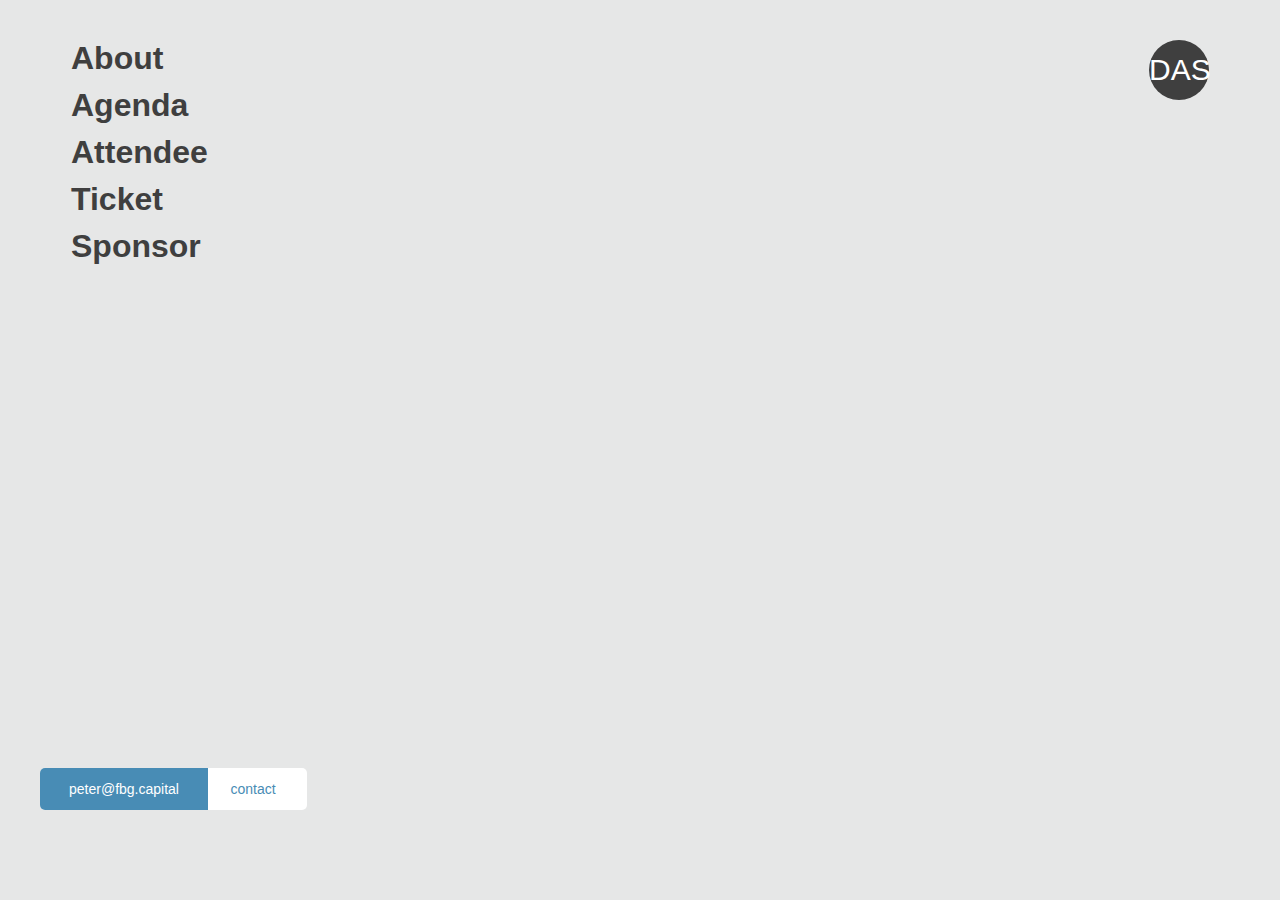
<file: index.html>
<!DOCTYPE html>
<html lang="en">

<head>
    <meta charset="UTF-8">
    <title>DAS</title>
    <meta name="viewport" content="width=device-width, user-scalable=no, initial-scale=1">
    <link rel="stylesheet" href="./css/style.css">
</head>
<script type="text/javascript">
    //rem自适应字体大小方法
    var docEl = document.documentElement,
        resizeEvt = 'orientationchange' in window ? 'orientationchange' : 'resize',
        recalc = function() {
            //设置根字体大小
            docEl.style.fontSize = 10 * (docEl.clientWidth / 320) + 'px';
        };
    //绑定浏览器缩放与加载时间
    window.addEventListener(resizeEvt, recalc, false);
    document.addEventListener('DOMContentLoaded', recalc, false);
</script>

<body>
    <div class="wrapper">
        <div class="contnter">
            <ul>
                <li><a href="./page/about.html">About</a></li>
                <li><a href="./page/agenda.html">Agenda</a></li>
                <li><a href="./page/attendee.html">Attendee</a></li>
                <li><a href="./page/ticket.html">Ticket</a></li>
                <li><a href="./page/sponsor.html">Sponsor</a></li>
            </ul>
            <div class="tes">DAS</div>
            <div class="clear"></div>
            <!-- <div class="artical">
				<p>TES (Digital Asset Economy Summit) will be the first event in Asia to explore</p>
				<p>and economics behind the tokens. Organized by FBG Capital, the very first TES </p>
				<p>event will be held in Shanghai on September 17th, 2017. The event is highlighted </p>
				<p>by over 100 project founders, cryptocurrency fund managers, venture capitalists</p>
				<p>and leaders in the Fintech and Blockchain space, who are expected to share their </p>
				<p>insights and visions before an audience of over 1,000 industry professionals</p>
			</div> -->
            <div class="twoBtn" id="indextwoBtn">
                <div class="leftBtn"><a href="mailto:peter@fbg.capital">peter@fbg.capital</a></div>
                <div class="rightBtn">contact</div>
            </div>
        </div>
    </div>
</body>

</html>
</file>
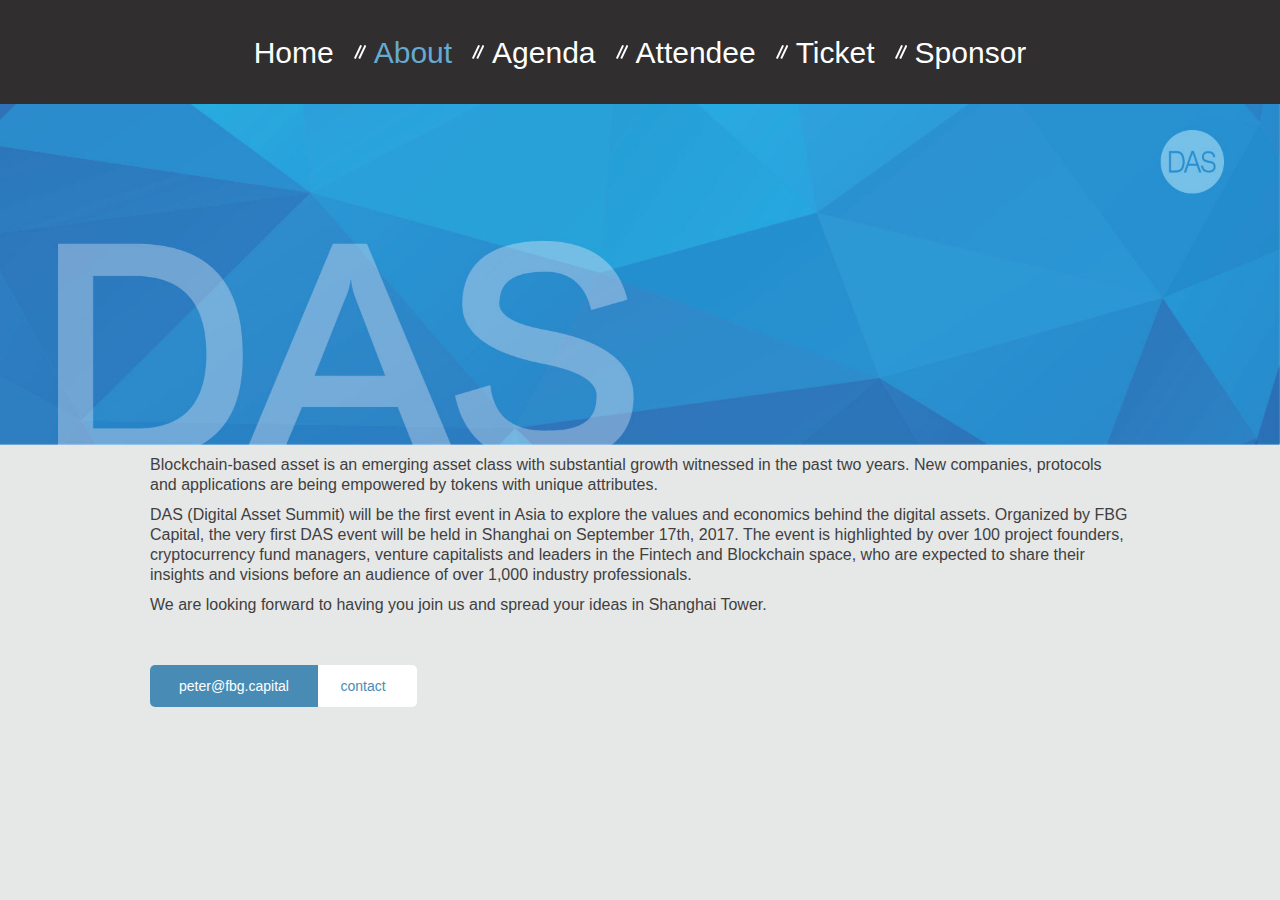
<file: page/about.html>
<!DOCTYPE html>
<html lang="en">
<head>
	<meta charset="UTF-8">
	<meta name="viewport" content="width=device-width, user-scalable=no, initial-scale=1">

	<title>About</title>
	<link rel="stylesheet" href="./../css/style.css">
</head>
<script type="text/javascript">
//rem自适应字体大小方法
var docEl = document.documentElement,
resizeEvt = 'orientationchange' in window ? 'orientationchange' : 'resize',
recalc = function() {
    //设置根字体大小
    docEl.style.fontSize = 10 * (docEl.clientWidth / 320) + 'px';
};
//绑定浏览器缩放与加载时间
window.addEventListener(resizeEvt, recalc, false);
document.addEventListener('DOMContentLoaded', recalc, false);
</script>
<body style="background: #e6e7e7;">

	<div class="navs">
		<ul>
			<li><a href="./../index.html">Home</a></li>
			<li><a href="./about.html" class="active">About</a></li>
			<li><a href="./agenda.html">Agenda</a></li>
			<li><a href="./attendee.html">Attendee</a></li>
			<li><a href="./ticket.html">Ticket</a></li>
			<li><a href="./sponsor.html">Sponsor</a></li>
		</ul>
	</div>
	<div class="banner"><img src="./../images/aboutBanner.jpg" alt=""></div>
	<!-- <div class="emialBox phone">
		<div class="twoBtn">
			<div class="leftBtn"><a href="mailto:peter@fbg.capital">peter@fbg.capital</a></div>
			<div class="rightBtn">contact</div>
		</div>
		<div class="weixin"></div>
	</div> -->
	<div class="articalWrapper agendaA">		
		<div class="articalMain">
			<p>Blockchain-based asset is an emerging asset class with
			substantial growth witnessed in the past two years. 
			New companies, protocols and applications are being empowered
			by tokens with unique attributes. </p>
		</div>
		<div class="articalMain">
			<p>DAS (Digital Asset Summit) will be the first event in Asia to explore  the values and economics behind the digital assets. 
			Organized by FBG Capital, the very first DAS event will be held in Shanghai on September 17th, 2017. 
			The event is highlighted by over 100 project founders, cryptocurrency fund managers, 
			venture capitalists and leaders in the Fintech and Blockchain space, 
			who are expected to share their insights and visions before an audience of over 1,000 industry professionals.</p>
		</div>
		<div class="articalMain">
			<p>We are looking forward to having you join us and spread your ideas in Shanghai Tower.</p>
		</div>
		<div class="emialBox">
			<div class="twoBtn">
				<div class="leftBtn"><a href="mailto:peter@fbg.capital">peter@fbg.capital</a></div>
				<div class="rightBtn">contact</div>
			</div>
			<div class="weixin"></div>

		</div>
	</div>
	
</body>
</html>
</file>
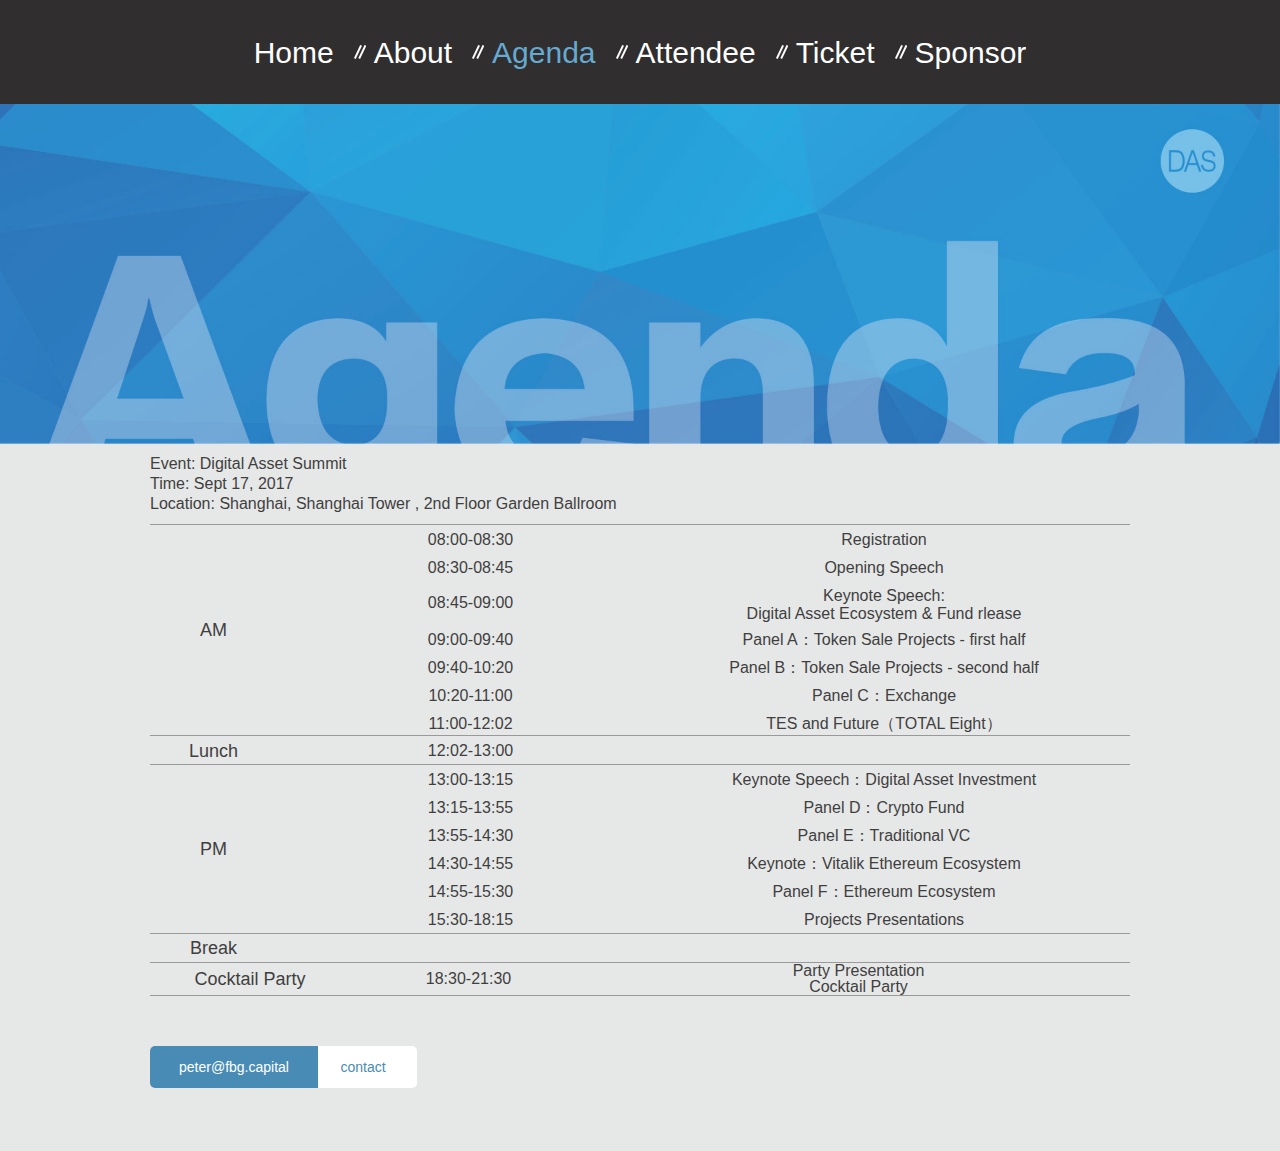
<file: page/agenda.html>
<!DOCTYPE html>
<html lang="en">
<head>
	<meta charset="UTF-8">
	<meta name="viewport" content="width=device-width, user-scalable=no, initial-scale=1">

	<title>Agenda</title>
	<link rel="stylesheet" href="./../css/style.css">
</head>
<script type="text/javascript">
//rem自适应字体大小方法
var docEl = document.documentElement,
resizeEvt = 'orientationchange' in window ? 'orientationchange' : 'resize',
recalc = function() {
    //设置根字体大小
    docEl.style.fontSize = 10 * (docEl.clientWidth / 320) + 'px';
};
//绑定浏览器缩放与加载时间
window.addEventListener(resizeEvt, recalc, false);
document.addEventListener('DOMContentLoaded', recalc, false);
</script>
<body style="background: #e6e7e7;">

	<div class="navs">
		<ul>
			<li><a href="./../index.html">Home</a></li>
			<li><a href="./about.html">About</a></li>
			<li><a href="./agenda.html" class="active">Agenda</a></li>
			<li><a href="./attendee.html">Attendee</a></li>
			<li><a href="./ticket.html">Ticket</a></li>
			<li><a href="./sponsor.html">Sponsor</a></li>
		</ul>
	</div>
	<div class="banner"><img src="./../images/agenda.jpg" alt=""></div>
	<!-- <div class="emialBox phone">
		<div class="twoBtn">
			<div class="leftBtn"><a href="mailto:peter@fbg.capital">peter@fbg.capital</a></div>
			<div class="rightBtn">contact</div>
		</div>
		<div class="weixin"></div>
	</div> -->
	<div class="articalWrapper">		
		<div class="articalMain agendaA">
			<p>Event:  Digital Asset Summit</p>
			<p>Time:  Sept 17, 2017</p>
			<p>Location:  Shanghai, Shanghai Tower , 2nd Floor Garden Ballroom</p>
		</div>
		<div class="TimeDiv">
			<div class="morning">
				<div class="am first">AM</div>
				<ul class="times second">
					<li>08:00-08:30</li>
					<li>08:30-08:45</li>
					<li style="height:32px;line-height:32px;">08:45-09:00</li>
					<li>09:00-09:40</li>
					<li>09:40-10:20</li>
					<li>10:20-11:00</li>
					<li>11:00-12:02</li>
				</ul>
				<ol class="Thing third">
					<li>Registration</li>
					<li>Opening Speech</li>
					<li style="height:32px;">Keynote Speech: <br>Digital Asset Ecosystem & Fund rlease</li>
					<li>Panel A：Token Sale Projects - first half</li>
					<li>Panel B：Token Sale Projects - second half</li>
					<li>Panel C：Exchange</li>
					<li>TES and Future（TOTAL Eight）</li>
				</ol>
				<div class="clear"></div>
			</div>
			<div class="Lunch">
				<div class="first">Lunch</div>
				<div class="second">12:02-13:00 </div>
				<div class="third"></div>
			</div> 
			<div class="Afternoon">
				<div class="pm first">PM</div>
				<ul class="times second">
					<li>13:00-13:15</li>
					<li>13:15-13:55</li>
					<li>13:55-14:30</li>
					<li>14:30-14:55</li>
					<li>14:55-15:30</li>
					<li>15:30-18:15</li>
				</ul>
				<ol class="Thing third">
					<li>Keynote Speech：Digital Asset Investment</li>
					<li>Panel D：Crypto Fund</li>
					<li>Panel E：Traditional VC</li>
					<li>Keynote：Vitalik Ethereum Ecosystem</li>
					<li>Panel F：Ethereum Ecosystem</li>
					<li>Projects Presentations</li>
				</ol>
				<div class="clear"></div>

			</div>  
			<div class="Break">
				<div class="first">Break</div>
				<div class="second"></div>
				<div class="third"></div>
			</div>
			<div class="party">
				<div class="first">Cocktail Party </div>
				<div class="second">18:30-21:30 </div>
				<div class="third">Party Presentation</br>Cocktail Party </div>
			</div>
		</div>



		<div class="emialBox">
			<div class="twoBtn">
				<div class="leftBtn"><a href="mailto:peter@fbg.capital">peter@fbg.capital</a></div>
				<div class="rightBtn">contact</div>
			</div>
			<div class="weixin"></div>

		</div>
	</div>
	
</body>
</html>
</file>
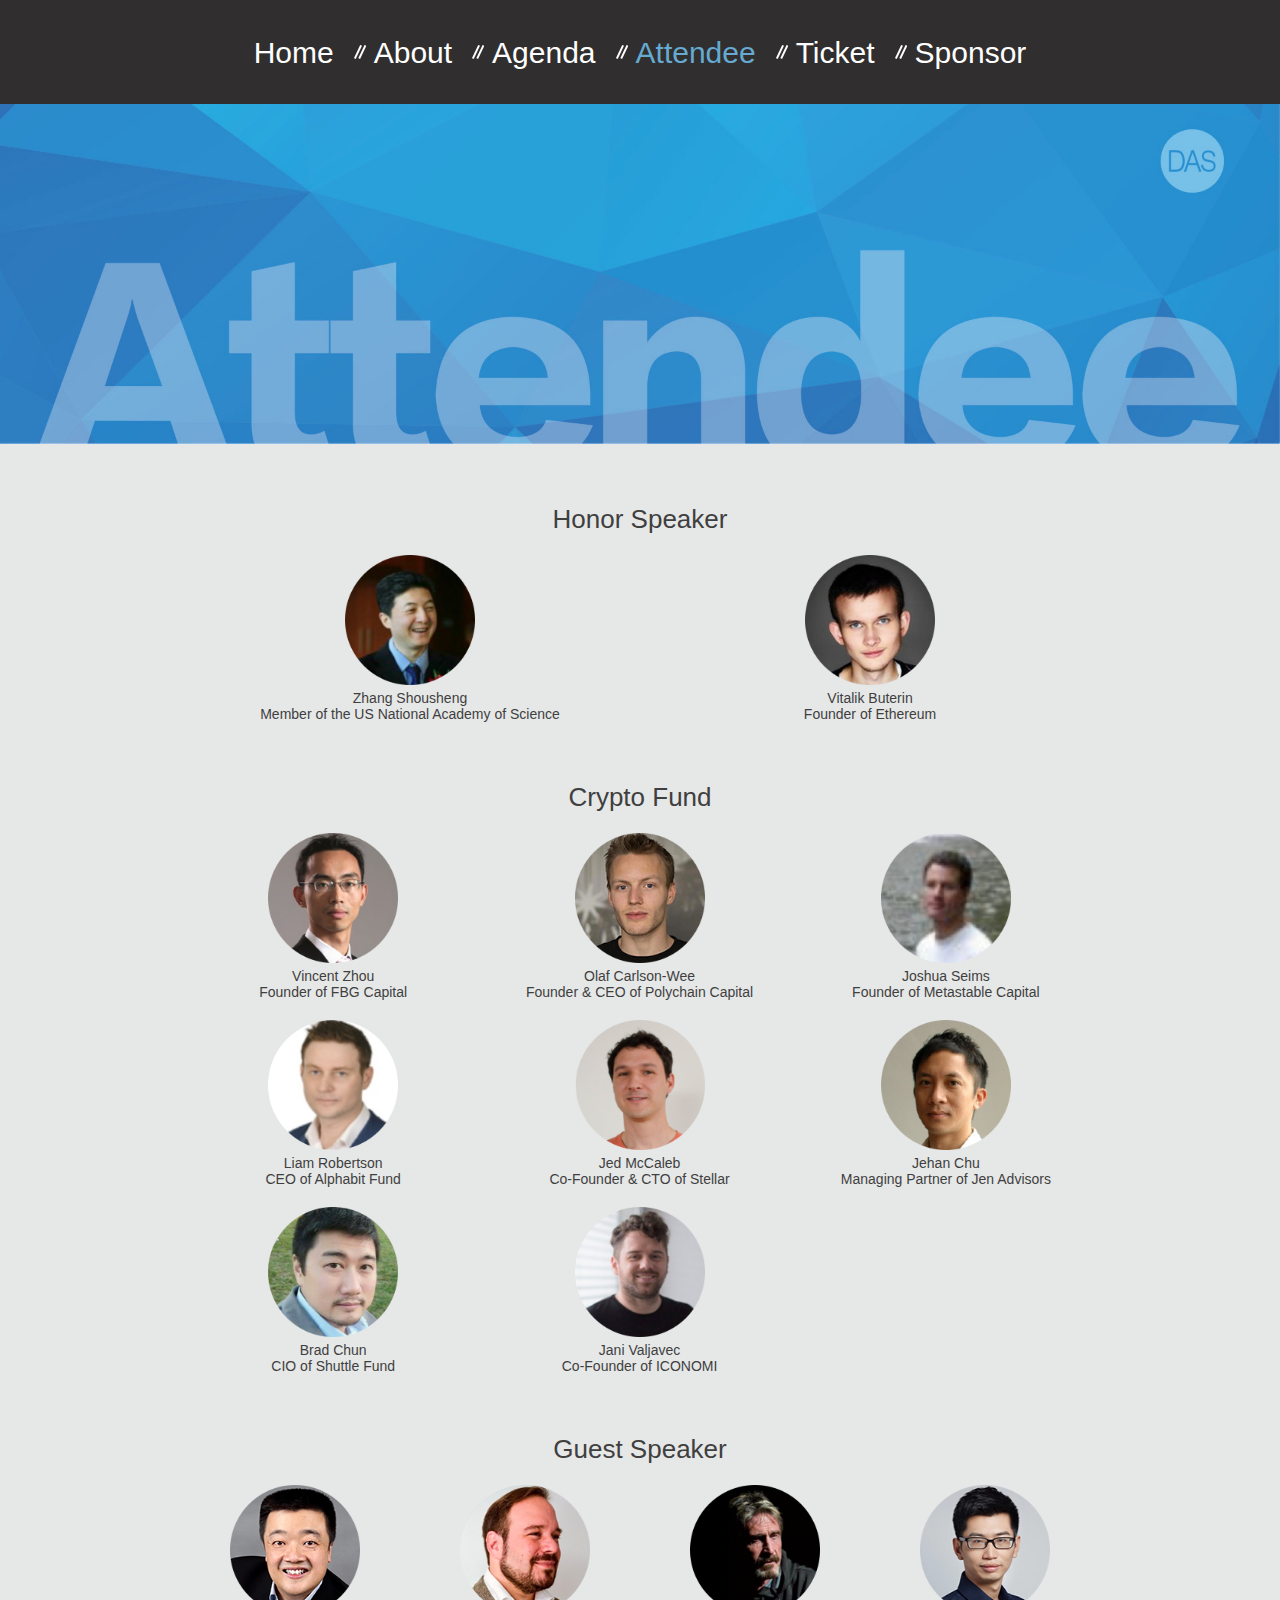
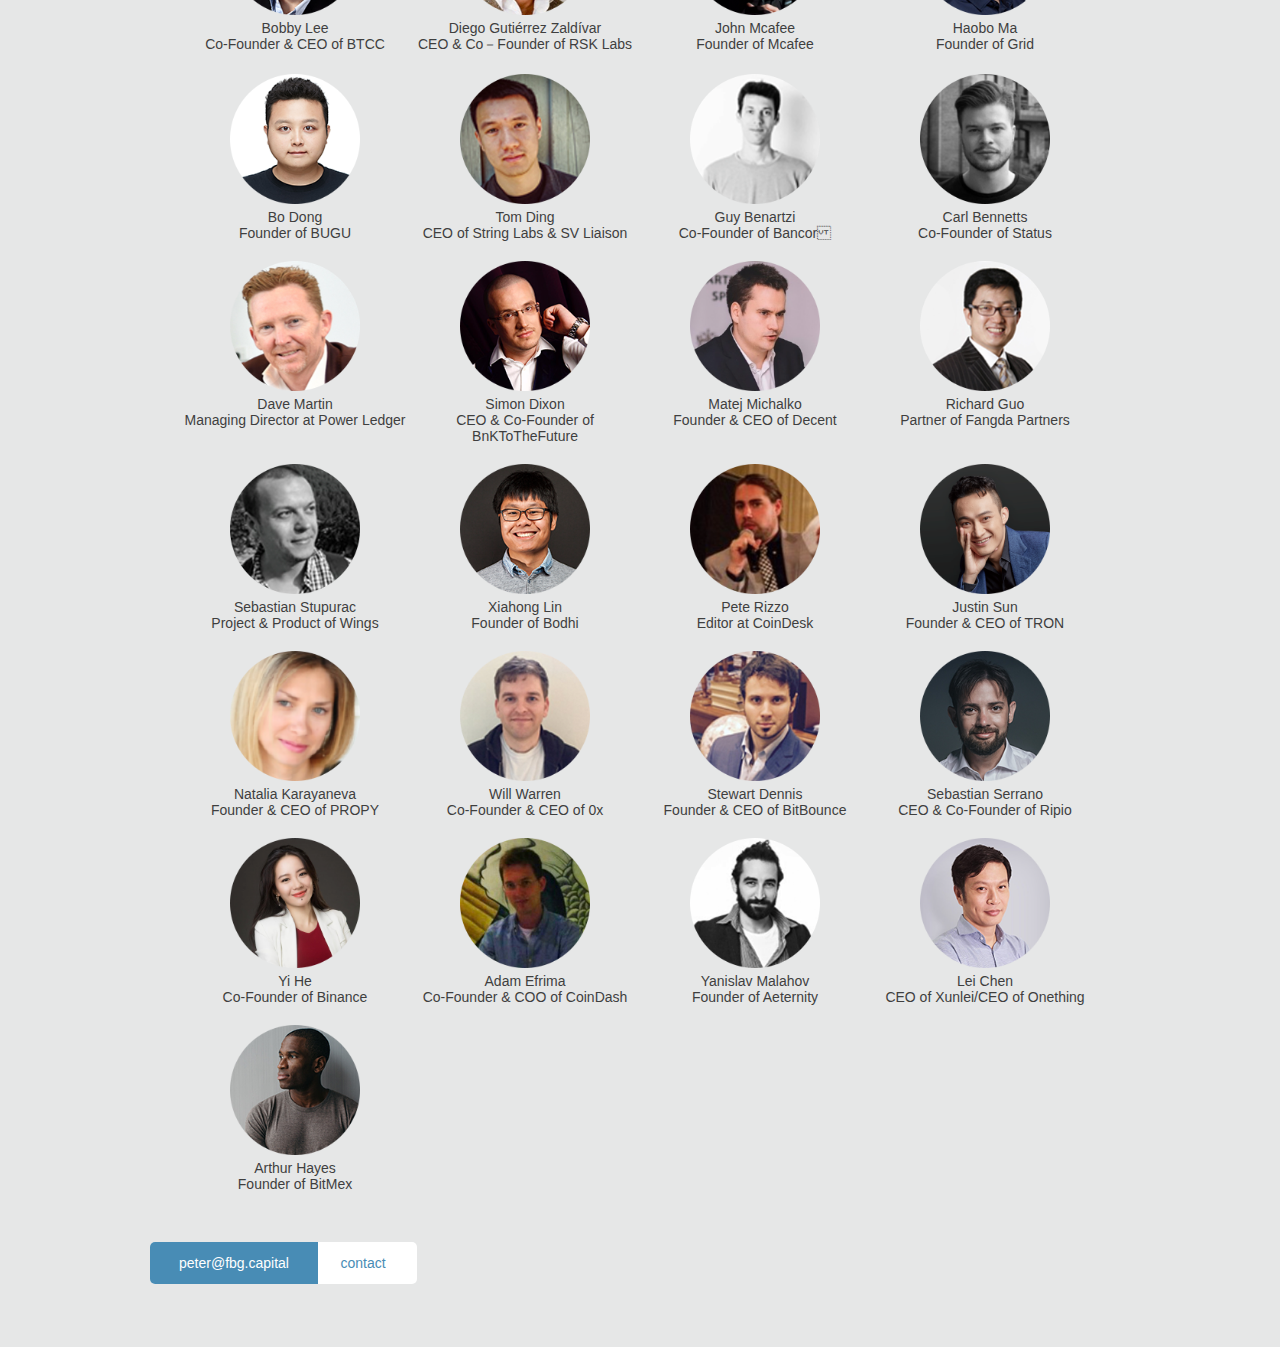
<file: page/attendee.html>
<!DOCTYPE html>
<html lang="en">
<head>
	<meta charset="UTF-8">
	<meta name="viewport" content="width=device-width, user-scalable=no, initial-scale=1">

	<title>Sponsor</title>
	<link rel="stylesheet" href="./../css/style.css">
</head>
<script type="text/javascript">
//rem自适应字体大小方法
var docEl = document.documentElement,
resizeEvt = 'orientationchange' in window ? 'orientationchange' : 'resize',
recalc = function() {
    //设置根字体大小
    docEl.style.fontSize = 10 * (docEl.clientWidth / 320) + 'px';
};
//绑定浏览器缩放与加载时间
window.addEventListener(resizeEvt, recalc, false);
document.addEventListener('DOMContentLoaded', recalc, false);
</script>
<body style="background: #e6e7e7;">

	<div class="navs">
		<ul>
			<li><a href="./../index.html">Home</a></li>
			<li><a href="./about.html">About</a></li>
			<li><a href="./agenda.html">Agenda</a></li>
			<li><a href="./attendee.html" class="active">Attendee</a></li>
			<li><a href="./ticket.html">Ticket</a></li>
			<li><a href="./sponsor.html">Sponsor</a></li>
		</ul>
	</div>
	<div class="banner"><img src="./../images/attendee.jpg" alt=""></div>
	<!-- <div class="emialBox phone">
		<div class="twoBtn">
			<div class="leftBtn"><a href="mailto:peter@fbg.capital">peter@fbg.capital</a></div>
			<div class="rightBtn">contact</div>
		</div>
		<div class="weixin"></div>
	</div> -->
	<div class="articalWrapper">		
		<div class="peopleGroup">
			<div class="item item1">
				<h3>Honor Speaker</h3>
				<ul>
					<li>
						<div class="headerImg"><img src="./../images/h_1.png" alt=""></div>
						<div class="name">Zhang Shousheng</div>
						<div class="job">Member of the US National Academy of Science</div>
					</li>
					<li>
						<div class="headerImg"><img src="./../images/h_2.png" alt=""></div>
						<div class="name">Vitalik Buterin</div>
						<div class="job">Founder of Ethereum</div>
					</li>
				</ul>
			</div>
			<div class="item item2">
				<h3>Crypto Fund</h3>
				<ul>
					<li>
						<div class="headerImg"><img src="./../images/cf_03.png" alt=""></div>
						<div class="name">Vincent Zhou</div>
						<div class="job">Founder of FBG Capital</div>
					</li>
					<li>
						<div class="headerImg"><img src="./../images/cf_05.png" alt=""></div>
						<div class="name">Olaf Carlson-Wee</div>
						<div class="job">Founder & CEO of Polychain Capital</div>
					</li>
					<li>
						<div class="headerImg"><img src="./../images/cf_07.png" alt=""></div>
						<div class="name">Joshua Seims</div>
						<div class="job">Founder  of Metastable Capital</div>
					</li> 
					<li>
						<div class="headerImg"><img src="./../images/cf_12.png" alt=""></div>
						<div class="name">Liam Robertson</div>
						<div class="job">CEO of Alphabit Fund</div>
					</li>
					<li> 
						<div class="headerImg"><img src="./../images/gs_51.png" alt=""></div>
						<div class="name">Jed McCaleb</div>
						<div class="job">Co-Founder & CTO of Stellar</div>
					</li>
					<!-- <li>  
						<div class="headerImg"><img src="./../images/cf_14.png" alt=""></div>
						<div class="name">David Garcia</div>
						<div class="job">Managing Partner of  Crypto Assets Fund</div>
					</li>  -->
					<li>
						<div class="headerImg"><img src="./../images/cf_18.png" alt=""></div>
						<div class="name">Jehan Chu</div>
						<div class="job">Managing Partner of Jen Advisors</div>
					</li>
					<li>
						<div class="headerImg"><img src="./../images/cf_19.png" alt=""></div>
						<div class="name">Brad Chun</div>
						<div class="job">CIO of Shuttle Fund</div>
					</li>
					<li> 
						<div class="headerImg"><img src="./../images/cf_20.png" alt=""></div>
						<div class="name">Jani Valjavec</div>
						<div class="job">Co-Founder of ICONOMI</div>
					</li>
				</ul>
			</div>
			<div class="item item3">
				<h3>Guest Speaker</h3>
				<ul>
					<li>
						<div class="headerImg"><img src="./../images/gs_03.png" alt=""></div>
						<div class="name">Bobby Lee</div>
						<div class="job">Co-Founder & CEO of BTCC</div>
					</li>
					<li>
						<div class="headerImg"><img src="./../images/gs_05.png" alt=""></div>
						<div class="name">Diego Gutiérrez Zaldívar</div>
						<div class="job">CEO & Co－Founder  of RSK Labs</div>
					</li>
					<li>
						<div class="headerImg"><img src="./../images/gs_07.png" alt=""></div>
						<div class="name">John Mcafee</div>
						<div class="job">Founder of Mcafee</div>
					</li> 
					<li>
						<div class="headerImg"><img src="./../images/gs_09.png" alt=""></div>
						<div class="name">Haobo Ma</div>
						<div class="job">Founder of Grid</div>
					</li>



					<li>
						<div class="headerImg"><img src="./../images/gs_15.png" alt=""></div>
						<div class="name">Bo Dong</div>
						<div class="job">Founder of BUGU</div>
					</li>
					<li>
						<div class="headerImg"><img src="./../images/gs_16.png" alt=""></div>
						<div class="name">Tom Ding</div>
						<div class="job">CEO of String Labs & SV Liaison</div>
					</li> 
					<li>
						<div class="headerImg"><img src="./../images/gs_17.png" alt=""></div>
						<div class="name">Guy Benartzi</div>
						<div class="job">Co-Founder of Bancor</div>
					</li>
					<!-- <li>
						<div class="headerImg"><img src="./../images/gs_18.png" alt=""></div>
						<div class="name">Ari Meilich</div>
						<div class="job">Project Lead of Decentraland</div>
					</li> --> 
					




					<li>
						<div class="headerImg"><img src="./../images/gs_23.png" alt=""></div>
						<div class="name">Carl Bennetts</div>
						<div class="job">Co-Founder of Status</div>
					</li> 
					<li>
						<div class="headerImg"><img src="./../images/gs_25.png" alt=""></div>
						<div class="name">Dave Martin</div>
						<div class="job">Managing Director at Power Ledger</div>
					</li> 
					<li>
						<div class="headerImg"><img src="./../images/gs_27.png" alt=""></div>
						<div class="name">Simon Dixon</div>
						<div class="job">CEO & Co-Founder of BnKToTheFuture</div>
					</li> 
					<li> 
						<div class="headerImg"><img src="./../images/gs_28.png" alt=""></div>
						<div class="name">Matej Michalko</div>
						<div class="job">Founder & CEO of Decent</div>
					</li>
					



					<li>
						<div class="headerImg"><img src="./../images/gs_33.png" alt=""></div>
						<div class="name">Richard Guo</div>
						<div class="job">Partner of Fangda Partners</div>
					</li>
					<li>
						<div class="headerImg"><img src="./../images/gs_34.png" alt=""></div>
						<div class="name">Sebastian Stupurac</div>
						<div class="job">Project & Product of Wings</div>
					</li>
					<li>
						<div class="headerImg"><img src="./../images/gs_36.png" alt=""></div>
						<div class="name">Xiahong Lin</div>
						<div class="job">Founder of Bodhi</div>
					</li>
					<li>
						<div class="headerImg"><img src="./../images/gs_37.png" alt=""></div>
						<div class="name">Pete Rizzo</div>
						<div class="job">Editor at CoinDesk</div>
					</li>



					<li>
						<div class="headerImg"><img src="./../images/gs_42.png" alt=""></div>
						<div class="name">Justin Sun</div>
						<div class="job">Founder & CEO of TRON</div>
					</li>
					<li>
						<div class="headerImg"><img src="./../images/gs_43.png" alt=""></div>
						<div class="name">Natalia Karayaneva</div>
						<div class="job">Founder & CEO of PROPY</div>
					</li>
					<li>
						<div class="headerImg"><img src="./../images/gs_44.png" alt=""></div>
						<div class="name">Will Warren</div>
						<div class="job">Co-Founder & CEO of 0x</div>
					</li>
					<li>
						<div class="headerImg"><img src="./../images/gs_45.png" alt=""></div>
						<div class="name">Stewart Dennis</div>
						<div class="job">Founder & CEO of BitBounce</div>
					</li>

					<li>
						<div class="headerImg"><img src="./../images/gs1_03.png" alt=""></div>
						<div class="name">Sebastian Serrano</div>
						<div class="job">CEO & Co-Founder of Ripio</div>
					</li>
					<li>
						<div class="headerImg"><img src="./../images/gs_52.png" alt=""></div>
						<div class="name">Yi He</div>
						<div class="job">Co-Founder of Binance</div>
					</li>
					<li>
						<div class="headerImg"><img src="./../images/gs_53.png" alt=""></div>
						<div class="name">Adam Efrima</div>
						<div class="job">Co-Founder & COO of CoinDash</div>
					</li>
					<li>
						<div class="headerImg"><img src="./../images/gs_54.png" alt=""></div>
						<div class="name">Yanislav Malahov</div>
						<div class="job">Founder of Aeternity</div>
					</li>

					<li>
						<div class="headerImg"><img src="./../images/gs1_06.png" alt=""></div>
						<div class="name">Lei Chen</div>
						<div class="job">CEO of Xunlei/CEO of Onething</div>
					</li>
					<li>
						<div class="headerImg"><img src="./../images/gs1_08.png" alt=""></div>
						<div class="name">Arthur Hayes</div>
						<div class="job">Founder of BitMex</div>
					</li>
				</ul>
			</div>
		</div>
		<div class="emialBox">
			<div class="twoBtn">
				<div class="leftBtn"><a href="mailto:peter@fbg.capital">peter@fbg.capital</a></div>
				<div class="rightBtn">contact</div>
			</div>
			<div class="weixin"></div>

		</div>
	</div>
	
</body>
</html>
</file>
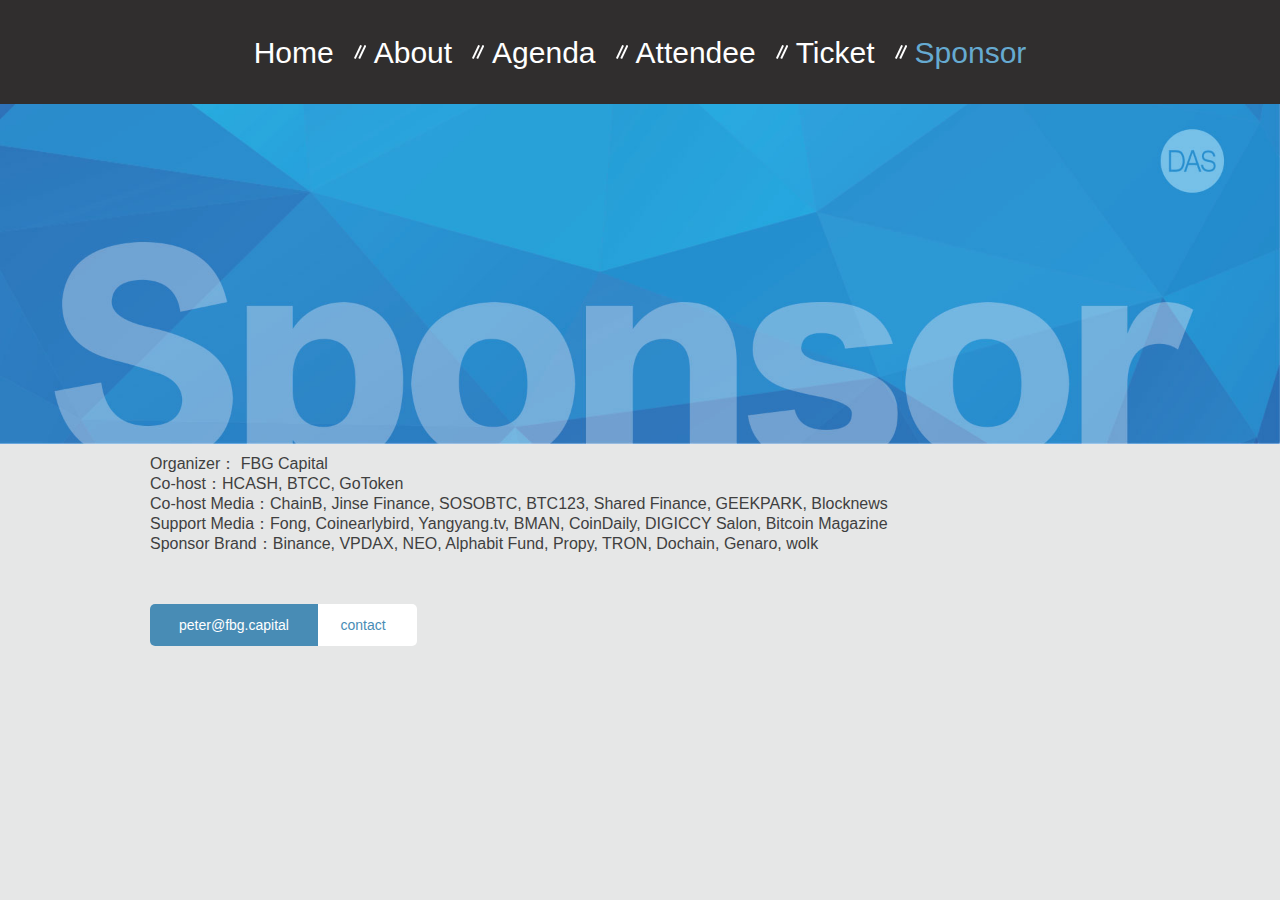
<file: page/sponsor.html>
<!DOCTYPE html>
<html lang="en">
<head>
	<meta charset="UTF-8">
	<meta name="viewport" content="width=device-width, user-scalable=no, initial-scale=1">

	<title>Sponsor</title>
	<link rel="stylesheet" href="./../css/style.css">
</head>
<script type="text/javascript">
//rem自适应字体大小方法
var docEl = document.documentElement,
resizeEvt = 'orientationchange' in window ? 'orientationchange' : 'resize',
recalc = function() {
    //设置根字体大小
    docEl.style.fontSize = 10 * (docEl.clientWidth / 320) + 'px';
};
//绑定浏览器缩放与加载时间
window.addEventListener(resizeEvt, recalc, false);
document.addEventListener('DOMContentLoaded', recalc, false);
</script>
<body style="background: #e6e7e7;">

	<div class="navs">
		<ul>
			<li><a href="./../index.html">Home</a></li>
			<li><a href="./about.html">About</a></li>
			<li><a href="./agenda.html">Agenda</a></li>
			<li><a href="./attendee.html">Attendee</a></li>
			<li><a href="./ticket.html">Ticket</a></li>
			<li><a href="./sponsor.html" class="active">Sponsor</a></li>
		</ul>
	</div>
	<div class="banner"><img src="./../images/sponsor.jpg" alt=""></div>
	<!-- <div class="emialBox phone">
		<div class="twoBtn">
			<div class="leftBtn"><a href="mailto:peter@fbg.capital">peter@fbg.capital</a></div>
			<div class="rightBtn">contact</div>
		</div>
		<div class="weixin"></div>
	</div> -->
	<div class="articalWrapper">		
		<div class="articalMain">
			<p>Organizer： FBG Capital</p>
			<p>Co-host：HCASH, BTCC, GoToken</p>
			<p>Co-host Media：ChainB, Jinse Finance, SOSOBTC, BTC123, Shared Finance, GEEKPARK, Blocknews</p>
			<p>Support Media：Fong, Coinearlybird, Yangyang.tv, BMAN, CoinDaily, DIGICCY Salon, Bitcoin Magazine</p>
			<p>Sponsor Brand：Binance, VPDAX, NEO, Alphabit Fund, Propy, TRON, Dochain, Genaro, wolk</p>
		</div>
		<div class="emialBox">
			<div class="twoBtn">
				<div class="leftBtn"><a href="mailto:peter@fbg.capital">peter@fbg.capital</a></div>
				<div class="rightBtn">contact</div>
			</div>
			<div class="weixin"></div>

		</div>
	</div>
	
</body>
</html>
</file>
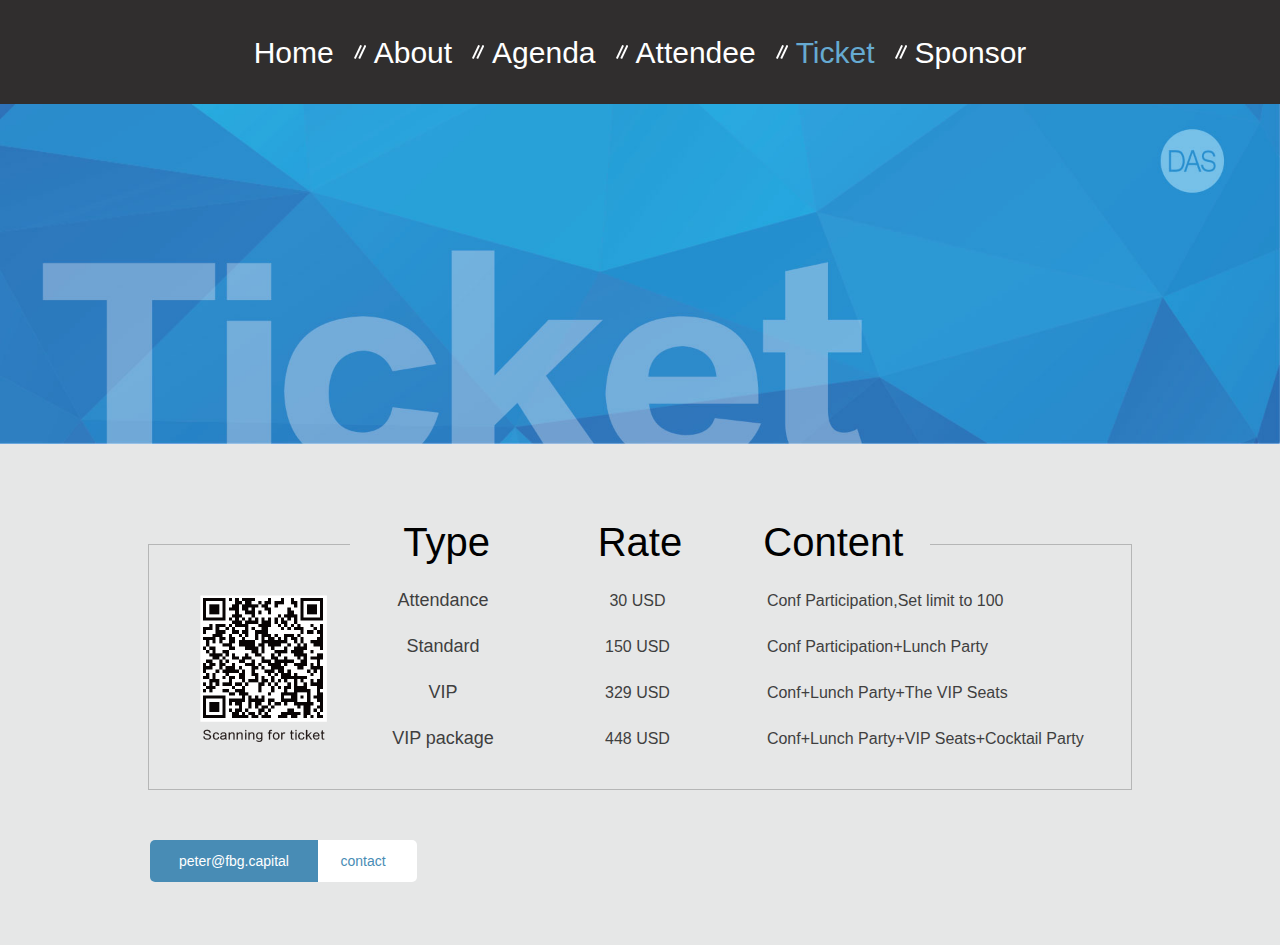
<file: page/ticket.html>
<!DOCTYPE html>
<html lang="en">
<head>
	<meta charset="UTF-8">
	<meta name="viewport" content="width=device-width, user-scalable=no, initial-scale=1">

	<title>Sponsor</title>
	<link rel="stylesheet" href="./../css/style.css">
</head>
<script type="text/javascript">
//rem自适应字体大小方法
var docEl = document.documentElement,
resizeEvt = 'orientationchange' in window ? 'orientationchange' : 'resize',
recalc = function() {
    //设置根字体大小
    docEl.style.fontSize = 10 * (docEl.clientWidth / 320) + 'px';
};
//绑定浏览器缩放与加载时间
window.addEventListener(resizeEvt, recalc, false);
document.addEventListener('DOMContentLoaded', recalc, false);
</script>
<body style="background: #e6e7e7;">

	<div class="navs">
		<ul>
			<li><a href="./../index.html">Home</a></li>
			<li><a href="./about.html">About</a></li>
			<li><a href="./agenda.html">Agenda</a></li>
			<li><a href="./attendee.html">Attendee</a></li>
			<li><a href="./ticket.html" class="active">Ticket</a></li>
			<li><a href="./sponsor.html">Sponsor</a></li>
		</ul>
	</div>
	<div class="banner"><img src="./../images/ticket.jpg" alt=""></div>
	<!-- <div class="emialBox phone">
		<div class="twoBtn">
			<div class="leftBtn"><a href="mailto:peter@fbg.capital">peter@fbg.capital</a></div>
			<div class="rightBtn">contact</div>
		</div>
		<div class="weixin"></div>
	</div> -->

	<div class="articalWrapper ticketAc" style="padding-top:100px;">		
		<div class="ticketBottom">
			<div class="boxTitle">
				<span>Type</span>
				<span>Rate</span>
				<span>Content</span>
			</div>
			<div class="erweima pc"><img src="./../images/erweima12.png" alt=""></div>
			<ul>
				<li>
					<span>Attendance</span>
					<span>30 USD</span>
					<span>Conf Participation,Set limit to 100</span>
				</li>
				<li>
					<span>Standard</span>
					<span>150 USD</span>
					<span>Conf Participation+Lunch Party</span>
				</li>
				<li>
					<span>VIP</span>
					<span>329 USD</span>
					<span>Conf+Lunch Party+The VIP Seats</span>
				</li>
				<li>
					<span>VIP package</span>
					<span>448 USD</span>
					<span>Conf+Lunch Party+VIP Seats+Cocktail Party</span>
				</li>
			</ul>
			<div class="clear"></div>
		</div>
		<div class="erweima phone"><img src="./../images/erweima12.png" alt=""></div>

		<div class="emialBox">
			<div class="twoBtn">
				<div class="leftBtn"><a href="mailto:peter@fbg.capital">peter@fbg.capital</a></div>
				<div class="rightBtn">contact</div>
			</div>
			<div class="weixin"></div>
		</div>
	</div>
	
</body>
</html>
</file>
<file: css/style.css>
/*
* @Author: yidao
* @Date:   2017-08-14 22:57:22
* @Last Modified by:   yidao
* @Last Modified time: 2017-08-23 10:08:31
*/
@charset "utf-8";
/* CSS Document */
html, body, div, span, object, iframe,h1, h2, h3, h4, h5, h6, p, blockquote, pre,abbr, address, cite, code,del, dfn, em, img, ins, kbd, q, samp,small, strong, sub, sup, var,b, i,dl, dt, dd, ol, ul, li,fieldset, form, label, legend,table, caption, tbody, tfoot, thead, tr, th, td,article, aside, canvas, details, figcaption, figure, footer, header, hgroup, menu, nav, section, summary,time, mark, audio, video{margin:0;padding:0;border:0; outline:0;vertical-align:baseline;font-style: normal;}
html,ul,li,ol,p,h1,h2,h3,h4,h5,h6,dl,dt,dd{margin:0;padding:0;}
html{font-family:Tahoma,Arial,Roboto,”Droid Sans”,”Helvetica Neue”,”Droid Sans Fallback”,”Heiti SC”,sans-self,Microsoft YaHei;box-sizing:border-box;-webkit-font-smoothing:antialiased;text-shadow:1px 1px 1px rgba(0,0,0,0.004);}/*使字体更加清晰*/
html,body{width: 100%;height: 100%; background: #fff;min-width: 320px; }/* 页面背景宽高设置 */
body{-webkit-touch-callout: none;}/*防止iOS系统中按钮快速点击时其他文字内容被选中 -khtml-user-select: none; -moz-user-select: none; -ms-user-select: none; user-select: none; */
*{ -webkit-overflow-scrolling: touch; overflow-scrolling: touch; }
li{list-style:none;	}
a{text-decoration:none;color: #fff; }
img{border:none;}
input,button,select,textarea{outline:none; /*cursor: pointer;*/ -webkit-appearance: none;border-radius: 0;padding: 0;}/*清除input，textarea输入框的默认样式*/
input{ cursor: pointer;border:solid 1px rgba(0,0,0,0.1);text-indent: 1rem;}
input[type=button],input[type=submit],input[type=file],button{ cursor: pointer; -webkit-appearance: none;border: none;text-indent:0;}
textarea{resize:none}/*清除input，textarea输入框的默认样式*/
/*input中placeholder颜色*/
input::-webkit-input-placeholder ,textarea::-webkit-input-placeholder { color: #8c8587;text-indent: 1rem;font-size: 1.2rem; } /* WebKit browsers */
input:-moz-placeholder { color: #8c8587;text-indent: 1rem;font-size: 1.2rem; } /* Mozilla Firefox 4 to 18 */
input::-moz-placeholder {  color: #8c8587;text-indent: 1rem;font-size: 1.2rem; } /* Mozilla Firefox 19+ */
input:-ms-input-placeholder { color: #8c8587;text-indent: 1rem;font-size: 1.2rem; }/* Internet Explorer 10+ */
.clearfix{zoom:1; }
.clearfix::after{content:''; clear:both; display:table; height:0;}
*{-webkit-tap-highlight-color: rgba(0,0,0,0);-webkit-tap-highlight-color: transparent; /* For some Androids */  }
.l_NewScroll{position:absolute;-webkit-overflow-scrolling:  touch; top:0; left:0; bottom:0; right:0;}
.none{
	display: none;
}
.clear{
	width: 0;
	height: 0;
	display: block;
	overflow: hidden;
	clear: both;
}
/*首页*/
.wrapper{
	width: 100%;
	height: 100%;
	background: #e6e7e7;
}
.wrapper ul{
	float: left;
	margin: 40px;

}
.contnter{
	width: 1218px;
	height: 100%;
	margin: 0 auto;background: #e6e7e7;
}
.wrapper ul li{
	font-size: 32px;
	padding-bottom: 10px;
}
.wrapper ul li a{
	color: #3f3f3f;
	font-weight: bolder;

}
.tes{
	float: right;
	width: 60px;
	height: 60px;
	border-radius: 50%;
	background: #3f3f3f;
	color: #fff;
	font-size: 30px;
	text-align: center;
	margin: 40px;
	line-height: 60px;
}
.artical{
	
	color: #fff;
	word-wrap:break-word;
	margin: 20px;
}
.artical p{
	line-height: 24px;
	font-size: 12px;
}
.twoBtn{
	width: 267px;
	height: 42px;
	margin: 20px;
	background: #fff;
	overflow: hidden;
	border-radius: 5px;
	margin-top: 90px;
}
.emialBox .twoBtn{
	margin-top: 50px;
	margin-left: 0;
}
.emialBox .weixin{
	margin-left: 0;
}
.leftBtn{
	width: 168px;
	float: left;
	background: #488cb5;
	color: #fff;
	font-size: 14px;
	text-align: center;
	line-height: 42px;
	height: 42px;
}
.leftBtn a{
	display: block;
	width: 100%;
	height: 100%;
	color: #fff;
}
.rightBtn{
	width: 90px;
	line-height: 42px;
	text-align: center;
	color: #488cb5;
	background: #fff;
	float: left;
	font-size: 14px;
}
.weixin{
	width: 23px;
	height: 23px;
	margin: 20px;
	margin-bottom: 0;
	padding-bottom: 20px;
}
.weixin img{
	display: block;
	width: 100%;
	height: 100%;
}
.emialBox{
	width: 980px;
	margin: 0 auto;
}
.navs{
	width: 100%;
	height: 104px;
	line-height: 98px;
	background: #302e2e;
}
.navs ul{
	/*width: 1218px;*/
	margin: 0 auto;
	display: flex;
	justify-content: center;
}
.navs ul li{
	color: #fff;
	height: 104px;
	line-height: 98px;
	background: url(./../images/line.png) no-repeat;
	background-position: left center;
	padding:0 15px;
}
.navs ul li:first-child{
	background: none;
}
.navs ul li a{
	padding: 0 5px;
	font-size: 30px;
}
.navs ul li a.active{
	color: #66aad1
}
.banner{
}
.banner img{
	display: block;
    width: 100%;
    height: 100%;
}
.articalWrapper{
	background: #e6e7e7;
}
.articalMain{
	width: 980px;
	margin: 0 auto;
	padding-top:10px;
}
.articalMain p{
	line-height: 20px;
	font-size: 16px;
	color: #3f3f3f;
	word-wrap:break-word;
}
/*agenda*/
.TimeDiv{
	width: 980px;
	margin: 0 auto;
}
.morning{
	height: 210px;
	border: solid 1px #999;
	border-left: none;
	border-right: none;
	margin-top: 10px;
}
.first{
	float: left;
	width: 127px;
	font-size: 18px;
	color: #3f3f3f;
	text-align: center;
}
.second{
	float: left;
	width: 387px;
	text-align: center;
	font-size: 16px;color: #3f3f3f;
}
.third{
	float: left;
	width: 440px;
	text-align: center;
	font-size: 16px;color: #3f3f3f;
}
.morning .first{
	line-height: 210px;
}
.Afternoon li,.morning li{
	font-size: 16px;
	color: #3f3f3f;
	height: 16px;
	line-height: 1.1;
	padding: 6px 0;
	font-size: 16px;
}
.Break,.party,.Lunch{
	height: 28px;
	line-height: 28px;
	border-bottom: solid 1px #999;

}
.party{
	height: 32px;
	line-height: 32px;
}
.Afternoon{
	border-bottom: solid 1px #999;
	height:168px;
}
.Afternoon .first{
	line-height:168px;
}
.party .first{
	width: 200px;
}

.party .second{
	width: 237px;
}
.party .third{
	width: 543px;
	line-height: 1;
}
.ticketBottom{
	width: 982px;
	height: 244px;
	margin: 0 auto;
	border: solid 1px #b5b6b6;

}
.boxTitle{
	width: 580px;
	margin: -25px auto 0 auto;
	background: #e6e7e7;
	display: flex;
	flex:1;
}
.boxTitle span{
	display: block;
	flex:1;
	text-align: center;
}
.erweima{
	width: 129px;
	height: 149px;
	float: left;
	margin: 29px 50px 30px 50px;
}
.erweima img{
	display: block;
	width: 100%;
	height: 100%;
}
.ticketBottom ul{
	float: left;

}
.ticketBottom ul li{
	font-size: 16px;
	padding-top: 25px;
	color: #3f3f3f;
}
.ticketBottom ul li span:first-child{
	display: inline-block;
	width: 130px;
	text-align: center;
	font-size: 18px;
	font-weight: 400;

}
.ticketBottom ul li span:nth-child(2){
	display: inline-block;
	width: 250px;
	text-align: center;
}
.ticketBottom ul li span:last-child{
	display: inline-block;
	width: 350px;
}

/*attendee*/
.peopleGroup{
	width: 920px;
	margin: 0 auto;
}
.item{
	padding-top: 60px;
}
.item h3{
	color: #3f3f3f;
	font-size: 26px;
	text-align: center;
	font-weight: 400;
}
.item ul{
	display: flex;
	 flex-wrap:wrap;
}
.item ul li{
	text-align: center;
	margin-top: 20px;
}
.item1 ul li{
	width: 50%;
}
.item2 ul li{
	width: 33.3%;
}
.item3 ul li{
	width: 25%;
}
.headerImg,.headerImg img{
	width: 130px;
	height: 130px;
	display: block;
	margin: 0 auto;
}
.name{
	padding-top: 5px;
}
.name,.job{
	font-size: 14px;
	width: 100%;
	color: #3f3f3f;
}
#indextwoBtn{
	position: absolute;bottom: 70px;left: 20px
}
#indexWX{
	position: absolute;bottom: 20px;left: 20px
}
.phone{
	display: none;
}
@media screen and (max-width: 1024px) {
    .contnter{
    	width: 100%;
    	/*background: red;*/
    }
    .wrapper ul{
    	margin: 20px;
    }
    .wrapper ul li{
    	font-size: 24px;
    }
    .tes{
    	width: 35px;
    	height: 35px;
    	line-height: 35px;
    	font-size: 18px;
    	margin:20px;
    }
	#indexWX{
		bottom: 0;
		left: 0;
	}
	#indextwoBtn{
		bottom: 45px;
		left: 0;
	}
	.navs{
		width: 100%;
	    height: 50px;
	    line-height: 46px;
	    background: #302e2e;
	}
	.navs ul{
		width: 100%;
	}
	.navs ul li{
		height: 50px;
    	line-height: 46px;
    	padding-right:1px;
    	background: url(./../images/line.png) no-repeat left center;
    	background-size: 20% 20%;
    	padding-left: 10px;
	}
	.navs ul li a{
		font-size: 10px;
		padding-left:1px;
	}
	.articalMain{
		width: auto;
		margin: 0 10px;
		box-sizeing:border-box;
		padding-top:10px;
	}
	.articalMain p{
		font-size: 10px;
		line-height: 16px;
	}
	.emialBox{
		width: auto;
	}
	.phone{
		display: block;
	}
	.pc{
		display: none;
	}
	.emialBox .twoBtn{
		width: 145px;
		margin-left: 10px;
		margin-top: 20px;
	}
	.twoBtn{
		width: 145px;
		margin-left: 10px;
		margin-top: 20px;
		height: 30px;
	}
	.leftBtn{
		width: 95px;font-size: 10px;
		line-height: 30px;
	}	
	.rightBtn{
		line-height: 30px;
		width: 50px;font-size: 10px;
	}
	.emialBox .weixin{
		margin-left: 10px;
		margin-top: 0;
		padding-bottom:0;
	}
	.articalWrapper{
		padding-bottom: 0px;
	}

	/*agenda*/
	.TimeDiv{
		width: auto;
		font-size: 10px;
		margin: 0 10px;
	}
	..morning{

	}
	.Afternoon,.Lunch,.party,.morning,.Break{
		display: flex;
	}
	.first{
		font-size: 10px;
		/*width: 50px;*/
		flex:1;
	}
	.Afternoon li,.morning li{
		font-size: 10px;
		/*padding-top:0;*/
	}
	.second{
		font-size: 10px;
		/*width: 66px;*/
		flex:2;
	}
	.third{
		font-size: 10px;
		/*width: 199px;*/
		flex:4;
	}
	.party .first{
		/*width: 75px;*/flex:2;
		font-size: 10px;
	}
	.party .second{
		width: 106px;
	}
	.party .third{
		width: 130px;
		line-height: 1.3;
	}

	/*attendee*/
	.peopleGroup{
		width: auto;
		margin: 0 30px;
	}
	.item{
		padding-top: 10px;
	}
	.item h3{
		font-size: 14px;
	}
	.headerImg{
		width: 60px;
		height: 60px;
	}
	.headerImg img{
		display: block;
		width: 100%;
		height: 100%;
	}
	.name, .job{
		font-size: 8px;
		width: 94%;
		margin: 0 auto;
	}
	.item ul li{
		margin-top: 15px;
	}
	/*ticket*/
	.ticketBottom{
		width: auto;
		margin: 0 10px;
		height: auto;
	}
	.boxTitle{
		width: 280px;
		margin:-12px  auto 0 auto;
	}
	.erweima{
		width: 16%;
		height: auto;
		margin: 20px auto;
		float: none;
	}
	.ticketBottom ul{
		width: 100%;
	}
	.ticketBottom ul li{
		font-size: 10px;
		padding-top: 10px;
		display: flex;
	}
	.boxTitle span:nth-child(3){
		flex:2;
	}
	.ticketBottom ul li span:first-child{
		/*width: 60px;*/
		font-size: 10px;
		flex:1;
	}
	.ticketBottom ul li span:nth-child(2){
		flex:1;
		/*width: 50px;*/
	}
	.ticketBottom ul li span:last-child{
		flex:2;
		/*width: 140px;*/
	}
	.ticketBottom ul{
		padding-bottom: 10px;
	}
	.articalWrapper{
		padding-top: 10px !important;
	}
	.ticketAc{
		padding-top: 30px !important;
	}
	.agendaA{
		padding-top: 0 !important;
	}
}
</file>
